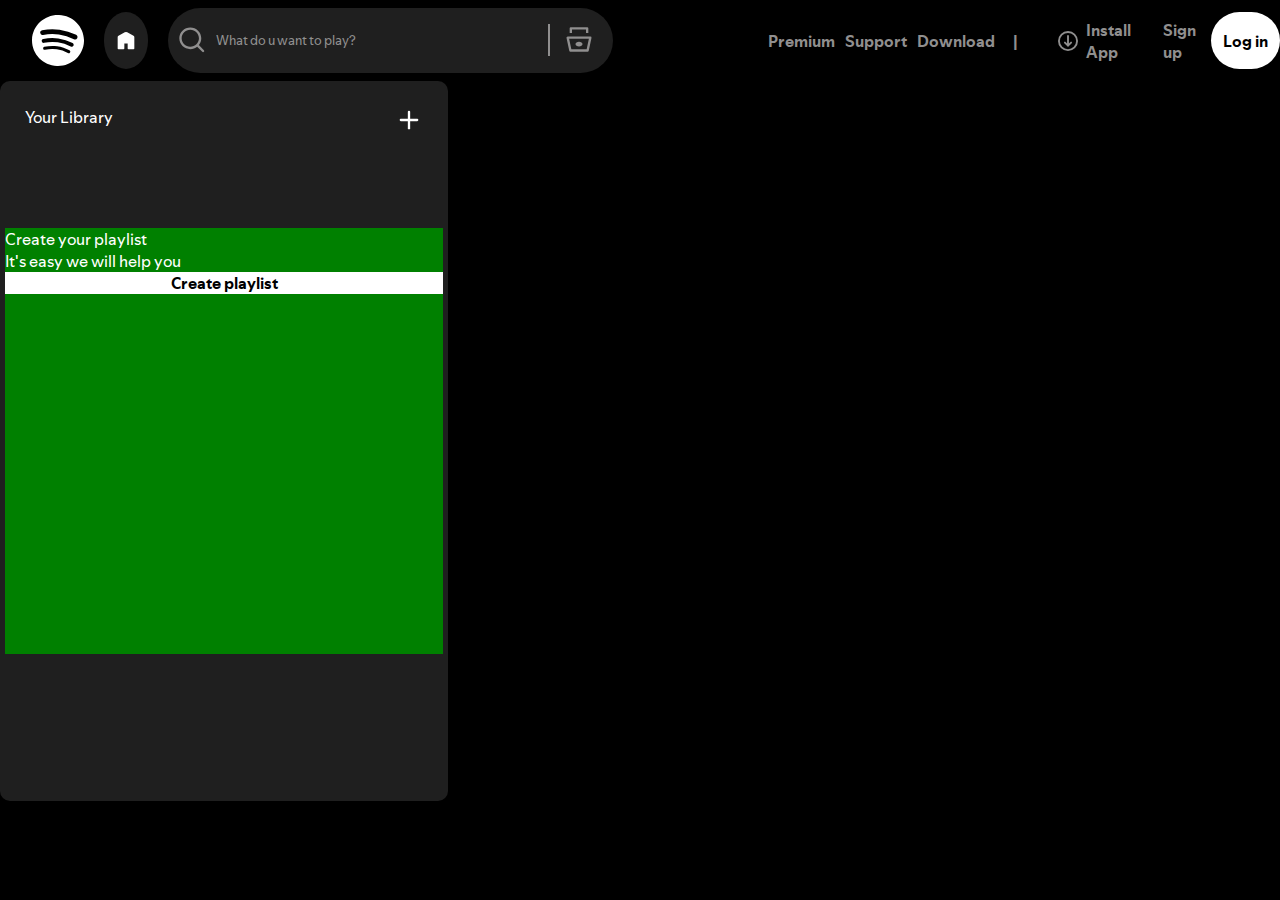
<file: -----Spotify/index.html>
<!DOCTYPE html>
<html lang="en">
<head>
    <meta charset="UTF-8">
    <meta name="viewport" content="width=device-width, initial-scale=1.0">
    <title>Spotify</title>
    <link rel="stylesheet" href="style.css">
</head>
<body>
    <div class="nav">
        <div class="nav-left">
            <div>
                <img src="assets/svgs/icon.svg" alt="Logo" style="height:100%;">
            </div>
            <div>
                <img src="assets/svgs/home.svg" alt="Home" style="height:20px;">
            </div>


            <div>
                <img src="assets/svgs/search.svg" alt="search" style="height:28px;">
                <input type="text" placeholder="What do u want to play?" style="height:32px; color:#fff;">
                <img src="assets/svgs/browse.svg" alt="browse" style="height:28px; padding : 0px 10px">
            </div>
        </div>
        <div class="nav-right">
            <div><a href="">Premium</a></div>
            <div><a href="">Support</a></div>
            <div><a href="">Download</a></div>
            <div>|</div>
            <div class = "install">
                <img src="assets/svgs/install.svg" height="20px">
                Install App
            </div>
            <div class="signup">Sign up</div>
            <div class="signin"><button>Log in</button></div>
            
        </div>
    </div>
    <div class="left-section">
        <div class="library">
            <div>Your Library</div>
            <div><img src="assets/svgs/add.svg" height="28px" alt="" style="filter:invert(1);"></div>
        </div>
        <div class="library-content">
            <div>
                <h4>Create your playlist</h4>
                <h4>It's easy we will help you</h4>
                <button class="button">Create playlist</button>
            </div>
            <div></div>
        </div>
    </div>
</body>
</html>
</file>
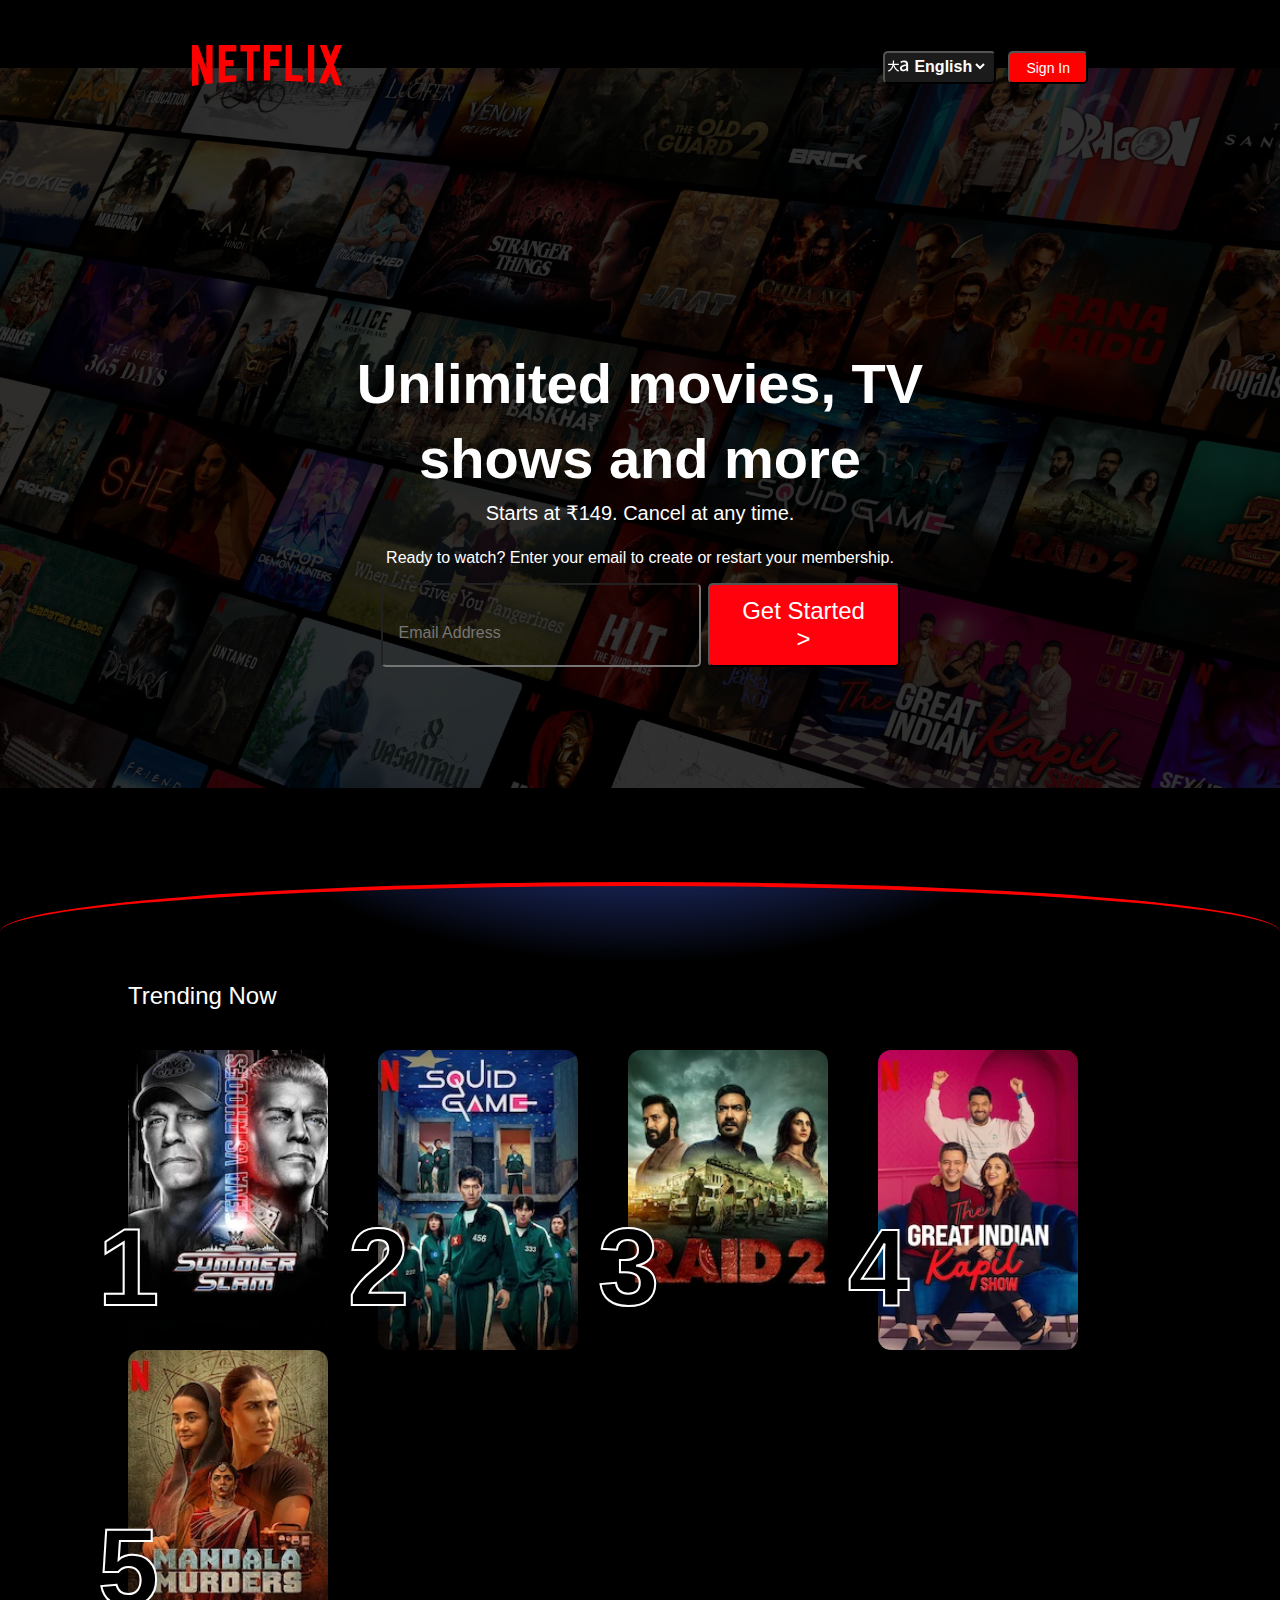
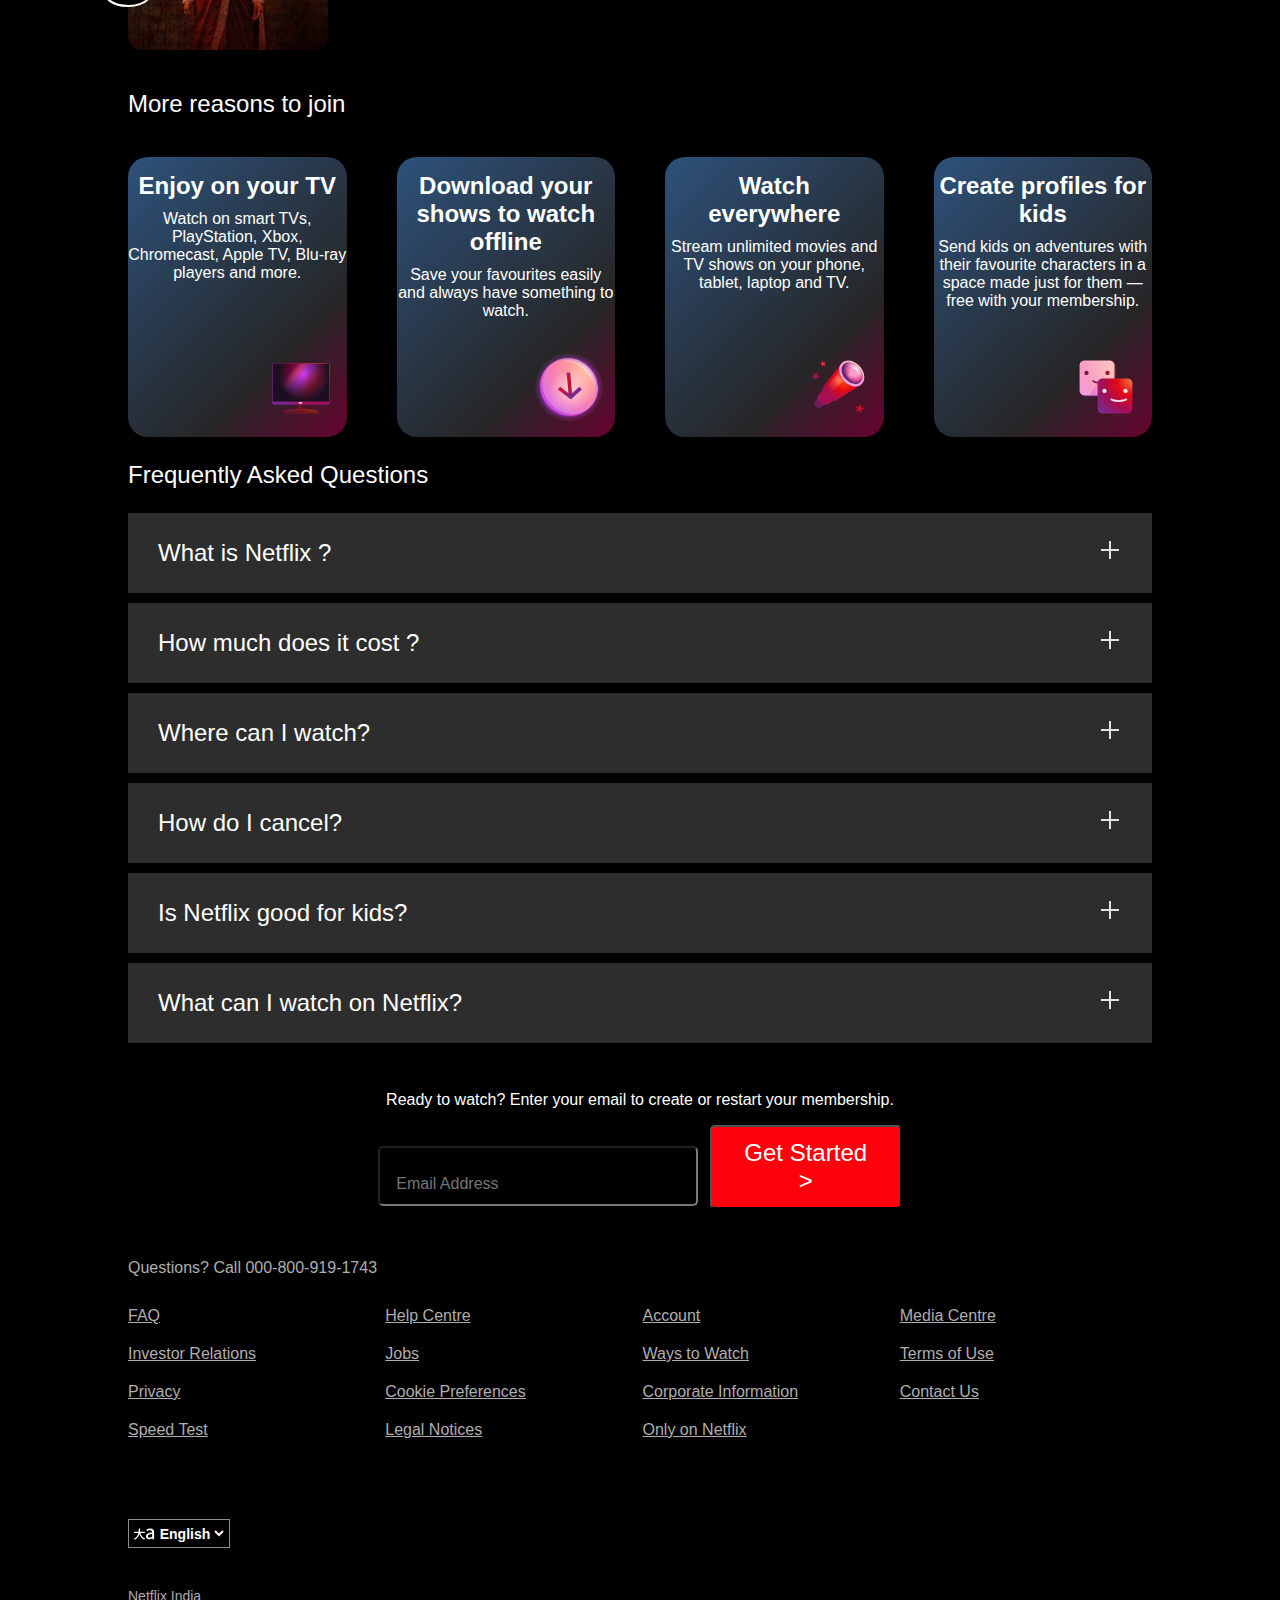
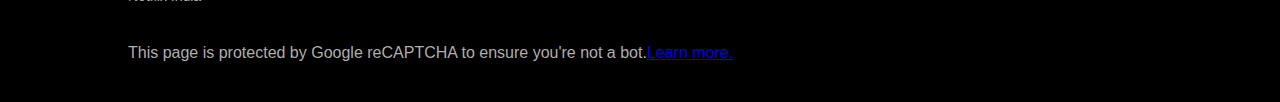
<file: Netflix/index.html>
<!DOCTYPE html>
<html lang="en">

<head>
    <meta charset="UTF-8">
    <meta name="viewport" content="width=device-width, initial-scale=1.0">
    <title>NETFLIX CLONE</title>
    <link rel="stylesheet" href="style.css">
</head>

<body>
    <div class="main">

        <div class="box">
        </div>
        <nav>
            <div>
                <img width="100vw" src="assest/images/logo.svg" alt="">
            </div>
            <div class="b">
                <button class="btn">
                    <svg xmlns="http://www.w3.org/2000/svg" height="24px" viewBox="0 -960 960 960" width="24px" fill="white"><path d="M702-334q28 0 54.5-13t48.5-37v-106q-23 3-42.5 7t-36.5 9q-45 14-67.5 35T636-390q0 26 18 41t48 15Zm-23 68q-57 0-90-32.5T556-387q0-52 33-85t106-53q23-6 50.5-11t59.5-9q-2-47-22-68.5T721-635q-26 0-51.5 9.5T604-592l-32-56q33-25 77.5-40.5T740-704q71 0 108 44t37 128v257h-67l-6-45q-28 25-61.5 39.5T679-266Zm-574 11q-11-14-19-23t-16-14q76-33 122-85t66-142H84v-47h182q4-30 6-64t2-72h50q0 38-1.5 71.5T316-566h197v47H334q26 81 75 138.5T523-297q-8 8-15.5 17T489-255q-63-28-112-85.5T298-480q-24 83-71.5 137T105-255Z"/></svg>
                    <select name="dropdown" id="dropdown">
                <option value="option1">English</option>
                <option value="option2">Hindi</option>
                </select>
                </button>
                <button class="btn_si">Sign In</button>
            </div>
        </nav>



        <div class="hero">
            <h1>Unlimited movies, TV </h1>
            <h1> shows and more</h1>
            <p>Starts at ₹149. Cancel at any time.</p>
            <h3>Ready to watch? Enter your email to create or restart your membership.</h3>
            <div class="req">
                <input class="email" type="email" min="5" max="50" placeholder="Email Address" required>
                <button class="btn_red">Get Started ></button>
            </div>
        </div>


        <div class="ribbon"></div>

        <div class="body">

            <div class="cards">
                <h2>Trending Now</h2>
                <div class="cardcon">
                    <div class="main-card card1 "><span class="card-bot">1</span></div>
                    <div class="main-card card2 "><span class="card-bot">2</span></div>
                    <div class="main-card card3 "><span class="card-bot">3</span></div>
                    <div class="main-card card4 "><span class="card-bot">4</span></div>
                    <div class="main-card card5 "><span class="card-bot">5</span></div>
                </div>
            </div>

            <div class="reason">
                <h2>More reasons to join</h2>
                <div class="recard">
                    <div class="parts">
                        <h3>Enjoy on your TV</h3>
                        <p>Watch on smart TVs, PlayStation, Xbox, Chromecast, Apple TV, Blu-ray players and more.</p>
                        <div class="svgicon"><svg width="72" height="72" viewBox="0 0 72 72" fill="none">
                                <g id="television-core-small">
                                    <path id="Vector" fill-rule="evenodd" clip-rule="evenodd"
                                        d="M37.2 53.3992C37.2 52.7365 36.6628 52.1992 36 52.1992H34.8C34.1373 52.1992 33.6 52.7365 33.6 53.3992V56.2636C33.6 56.9129 33.0834 57.4433 32.4347 57.4739C30.3013 57.5744 28.1719 57.7834 26.0546 58.1011L19.444 59.0926C18.2692 59.2688 17.4 60.2782 17.4 61.4662V62.0992C17.4 62.4304 17.6686 62.6992 18 62.6992H52.8C53.1314 62.6992 53.4 62.4304 53.4 62.0992V61.4662C53.4 60.2782 52.5309 59.2688 51.3561 59.0926L44.7454 58.1011C42.6282 57.7834 40.4987 57.5744 38.3653 57.4739C37.7167 57.4433 37.2 56.9129 37.2 56.2636V53.3992Z"
                                        fill="url(#paint0_radial_5179_1308)"></path>
                                    <path id="Vector_2"
                                        d="M18.6 60.7388C18.6 60.2306 18.9587 59.796 19.4602 59.711C22.0196 59.2775 29.7585 58.0508 35.4 58.0508C41.0415 58.0508 48.7804 59.2775 51.3398 59.711C51.8412 59.796 52.2 60.2306 52.2 60.7388C52.2 60.902 52.0575 61.0268 51.8967 61.0004C50.1219 60.707 40.9704 59.2409 35.4 59.2409C29.8295 59.2409 20.678 60.707 18.9033 61.0004C18.7425 61.0268 18.6 60.902 18.6 60.7388Z"
                                        fill="url(#paint1_radial_5179_1308)"></path>
                                    <path id="Vector_3"
                                        d="M63 12H8.99995C8.00584 12 7.19995 12.8059 7.19995 13.8V51.6C7.19995 52.5941 8.00584 53.4 8.99995 53.4H63C63.9941 53.4 64.8 52.5941 64.8 51.6V13.8C64.8 12.8059 63.9941 12 63 12Z"
                                        fill="url(#paint2_linear_5179_1308)"></path>
                                    <path id="Vector_4"
                                        d="M63 12H8.99995C8.00584 12 7.19995 12.8059 7.19995 13.8V51.6C7.19995 52.5941 8.00584 53.4 8.99995 53.4H63C63.9941 53.4 64.8 52.5941 64.8 51.6V13.8C64.8 12.8059 63.9941 12 63 12Z"
                                        fill="url(#paint3_radial_5179_1308)"></path>
                                    <path id="Vector_5" fill-rule="evenodd" clip-rule="evenodd"
                                        d="M8.99995 12.6H63C63.663 12.6 64.2 13.1372 64.2 13.8V50.4H7.79995V13.8C7.79995 13.1372 8.33719 12.6 8.99995 12.6ZM7.19995 50.4V13.8C7.19995 12.8059 8.00581 12 8.99995 12H63C63.9942 12 64.8 12.8059 64.8 13.8V50.4V51.6C64.8 52.5941 63.9942 53.4 63 53.4H8.99995C8.00581 53.4 7.19995 52.5941 7.19995 51.6V50.4Z"
                                        fill="url(#paint4_radial_5179_1308)"></path>
                                    <path id="Vector_6"
                                        d="M35.4 52.8C36.3941 52.8 37.2 52.3971 37.2 51.9C37.2 51.4029 36.3941 51 35.4 51C34.4059 51 33.6 51.4029 33.6 51.9C33.6 52.3971 34.4059 52.8 35.4 52.8Z"
                                        fill="url(#paint5_radial_5179_1308)"></path>
                                </g>
                                <defs>
                                    <radialGradient id="paint0_radial_5179_1308" cx="0" cy="0" r="1"
                                        gradientUnits="userSpaceOnUse"
                                        gradientTransform="translate(50.3269 49.3723) rotate(118.526) scale(55.1579 46.2871)">
                                        <stop stop-color="#802600"></stop>
                                        <stop offset="0.333333" stop-color="#6F181D"></stop>
                                        <stop offset="0.666667" stop-color="#5B1333"></stop>
                                        <stop offset="1" stop-color="#391945"></stop>
                                    </radialGradient>
                                    <radialGradient id="paint1_radial_5179_1308" cx="0" cy="0" r="1"
                                        gradientUnits="userSpaceOnUse"
                                        gradientTransform="translate(48.1077 53.6128) rotate(158.116) scale(32.7275 42.219)">
                                        <stop stop-color="#99421D"></stop>
                                        <stop offset="0.333333" stop-color="#99161D"></stop>
                                        <stop offset="0.666667" stop-color="#7D1845"></stop>
                                        <stop offset="1" stop-color="#59216E"></stop>
                                    </radialGradient>
                                    <linearGradient id="paint2_linear_5179_1308" x1="10.4727" y1="14.9572" x2="56.1755"
                                        y2="51.4814" gradientUnits="userSpaceOnUse">
                                        <stop stop-color="#99161D"></stop>
                                        <stop offset="0.245283" stop-color="#CA005B"></stop>
                                        <stop offset="0.346698" stop-color="#FF479A"></stop>
                                        <stop offset="0.46934" stop-color="#CC3CFF"></stop>
                                        <stop offset="0.735849" stop-color="#BC1A22"></stop>
                                        <stop offset="1" stop-color="#C94FF5"></stop>
                                    </linearGradient>
                                    <radialGradient id="paint3_radial_5179_1308" cx="0" cy="0" r="1"
                                        gradientUnits="userSpaceOnUse"
                                        gradientTransform="translate(38.6181 23.8286) rotate(90) scale(25.9571 25.8545)">
                                        <stop stop-color="#1C0E20" stop-opacity="0"></stop>
                                        <stop offset="1" stop-color="#1C0E20"></stop>
                                    </radialGradient>
                                    <radialGradient id="paint4_radial_5179_1308" cx="0" cy="0" r="1"
                                        gradientUnits="userSpaceOnUse"
                                        gradientTransform="translate(54 20.1938) rotate(144.293) scale(47.2897 44.8232)">
                                        <stop stop-color="#EF7744"></stop>
                                        <stop offset="0.333333" stop-color="#E50914"></stop>
                                        <stop offset="0.666667" stop-color="#A70D53"></stop>
                                        <stop offset="1" stop-color="#792A95"></stop>
                                    </radialGradient>
                                    <radialGradient id="paint5_radial_5179_1308" cx="0" cy="0" r="1"
                                        gradientUnits="userSpaceOnUse"
                                        gradientTransform="translate(36.525 51.3562) rotate(135) scale(4.58735)">
                                        <stop stop-color="#FFDCCC"></stop>
                                        <stop offset="0.333333" stop-color="#FFBDC0"></stop>
                                        <stop offset="0.666667" stop-color="#F89DC6"></stop>
                                        <stop offset="1" stop-color="#E4A1FA"></stop>
                                    </radialGradient>
                                </defs>
                            </svg></div>
                    </div>
                    <div class="parts">
                        <h3>Download your shows to watch offline</h3>
                        <p>Save your favourites easily and always have something to watch.</p>
                        <div class="svgicon"><svg width="72" height="72" viewBox="0 0 72 72" fill="none">
                                <g id="download-core-small">
                                    <path id="Vector"
                                        d="M36 70.2008C54.8882 70.2008 70.2001 54.8889 70.2001 36.0008C70.2001 17.1126 54.8882 1.80078 36 1.80078C17.1119 1.80078 1.80005 17.1126 1.80005 36.0008C1.80005 54.8889 17.1119 70.2008 36 70.2008Z"
                                        fill="url(#paint0_radial_5179_7940)"></path>
                                    <path id="Vector_2" opacity="0.4"
                                        d="M64.7658 36.195C65.5206 51.5916 53.7908 63.5824 38.5668 62.977C23.3428 62.3722 10.3893 49.4 9.63446 34.0034C8.87954 18.6068 20.6091 6.61594 35.8331 7.22116C51.0571 7.82638 64.0104 20.7984 64.7658 36.195Z"
                                        fill="url(#paint1_radial_5179_7940)"></path>
                                    <path id="Vector_3"
                                        d="M62.3657 37.9958C63.1205 53.3924 51.3908 65.3832 36.1668 64.7778C20.9428 64.173 7.9893 51.2008 7.23444 35.8041C6.47952 20.4075 18.2091 8.41672 33.4331 9.02194C48.6571 9.62716 61.6103 22.5992 62.3657 37.9958Z"
                                        fill="url(#paint2_radial_5179_7940)"></path>
                                    <path id="Vector_4" opacity="0.5"
                                        d="M64.7658 36.195C65.5206 51.5916 53.7908 63.5824 38.5668 62.977C23.3428 62.3722 10.3893 49.4 9.63446 34.0034C8.87954 18.6068 20.6091 6.61594 35.8331 7.22116C51.0571 7.82638 64.0104 20.7984 64.7658 36.195Z"
                                        fill="url(#paint3_radial_5179_7940)"></path>
                                    <path id="Vector_5" opacity="0.6"
                                        d="M36.9 60.6C48.6636 60.6 58.2 51.0637 58.2 39.3C58.2 27.5363 48.6636 18 36.9 18C25.1363 18 15.6 27.5363 15.6 39.3C15.6 51.0637 25.1363 60.6 36.9 60.6Z"
                                        fill="url(#paint4_radial_5179_7940)"></path>
                                    <path id="Vector_6" fill-rule="evenodd" clip-rule="evenodd"
                                        d="M39.0849 42.2727L46.3387 35.76L48.8945 38.5142L38.9118 47.477L37.8466 48.4333L36.6071 47.477L24.9899 38.5142L27.0434 35.76L35.4849 42.2727L33.6 21.6016H37.2L39.0849 42.2727Z"
                                        fill="url(#paint5_radial_5179_7940)"></path>
                                    <path id="Vector_7" opacity="0.4" fill-rule="evenodd" clip-rule="evenodd"
                                        d="M61.6566 34.9618C61.7832 35.3893 62.391 35.3233 62.3694 34.878C61.6962 21.1369 50.1509 9.55975 36.5817 9.01957C34.4606 8.93515 32.4155 9.12541 30.4772 9.55909C30.0745 9.64915 30.1575 10.2082 30.5697 10.2246C45.0094 10.7979 57.6246 21.2971 61.6566 34.9618Z"
                                        fill="url(#paint6_radial_5179_7940)"></path>
                                </g>
                                <defs>
                                    <radialGradient id="paint0_radial_5179_7940" cx="0" cy="0" r="1"
                                        gradientUnits="userSpaceOnUse"
                                        gradientTransform="translate(36.0001 36.1837) rotate(-90) scale(34.3829)">
                                        <stop offset="0.782019" stop-color="#982DBE"></stop>
                                        <stop offset="0.906819" stop-color="#B038DC" stop-opacity="0.2"></stop>
                                        <stop offset="1" stop-color="#E4A1FA" stop-opacity="0"></stop>
                                    </radialGradient>
                                    <radialGradient id="paint1_radial_5179_7940" cx="0" cy="0" r="1"
                                        gradientUnits="userSpaceOnUse"
                                        gradientTransform="translate(52.9937 20.0992) rotate(135) scale(49.9836)">
                                        <stop stop-color="#FFDCCC"></stop>
                                        <stop offset="0.333333" stop-color="#FFBDC0"></stop>
                                        <stop offset="0.666667" stop-color="#F89DC6"></stop>
                                        <stop offset="1" stop-color="#E4A1FA"></stop>
                                    </radialGradient>
                                    <radialGradient id="paint2_radial_5179_7940" cx="0" cy="0" r="1"
                                        gradientUnits="userSpaceOnUse"
                                        gradientTransform="translate(52.7999 19.6937) rotate(135) scale(53.1037)">
                                        <stop stop-color="#FFA984"></stop>
                                        <stop offset="0.333333" stop-color="#FF787F"></stop>
                                        <stop offset="0.666667" stop-color="#F45FA2"></stop>
                                        <stop offset="1" stop-color="#C44AF1"></stop>
                                    </radialGradient>
                                    <radialGradient id="paint3_radial_5179_7940" cx="0" cy="0" r="1"
                                        gradientUnits="userSpaceOnUse"
                                        gradientTransform="translate(52.9937 20.0992) rotate(135) scale(49.9836)">
                                        <stop stop-color="#FFDCCC"></stop>
                                        <stop offset="0.333333" stop-color="#FFBDC0"></stop>
                                        <stop offset="0.666667" stop-color="#F89DC6"></stop>
                                        <stop offset="1" stop-color="#E4A1FA"></stop>
                                    </radialGradient>
                                    <radialGradient id="paint4_radial_5179_7940" cx="0" cy="0" r="1"
                                        gradientUnits="userSpaceOnUse"
                                        gradientTransform="translate(36.9 39.3) scale(21.3)">
                                        <stop stop-color="white"></stop>
                                        <stop offset="1" stop-color="white" stop-opacity="0"></stop>
                                    </radialGradient>
                                    <radialGradient id="paint5_radial_5179_7940" cx="0" cy="0" r="1"
                                        gradientUnits="userSpaceOnUse"
                                        gradientTransform="translate(31.2 32.1016) rotate(39.5226) scale(15.5567)">
                                        <stop stop-color="#EF7744"></stop>
                                        <stop offset="0.2406" stop-color="#E50914"></stop>
                                        <stop offset="1" stop-color="#792A95"></stop>
                                    </radialGradient>
                                    <radialGradient id="paint6_radial_5179_7940" cx="0" cy="0" r="1"
                                        gradientUnits="userSpaceOnUse"
                                        gradientTransform="translate(50.7 21.3) rotate(-180) scale(30)">
                                        <stop stop-color="white"></stop>
                                        <stop offset="1" stop-color="white" stop-opacity="0"></stop>
                                    </radialGradient>
                                </defs>
                            </svg></div>
                    </div>
                    <div class="parts">
                        <h3>Watch everywhere</h3>
                        <p>Stream unlimited movies and TV shows on your phone, tablet, laptop and TV.</p>
                        <div class="svgicon"><svg width="72" height="72" viewBox="0 0 72 72" fill="none">
                                <g id="telescope-core-small">
                                    <path id="Vector"
                                        d="M24.0492 36.6016L33.6 46.3898L17.8029 56.8633C17.8029 56.8633 15.8891 57.6983 13.625 55.2638C11.361 52.8293 12.1235 51.238 12.1235 51.238L24.0492 36.6016Z"
                                        fill="url(#paint0_radial_5179_1664)"></path>
                                    <path id="Vector_2"
                                        d="M25.0344 34.1992L36 46.151L25.0616 53.8043C25.0616 53.8043 21.8289 55.0984 18.0987 51.0172C14.3686 46.9358 15.9198 44.5105 15.9198 44.5105L25.0344 34.1992Z"
                                        fill="url(#paint1_radial_5179_1664)"></path>
                                    <path id="Vector_3"
                                        d="M39 13.0195L59.1 33.6788L32.5325 50.4142C32.5325 50.4142 28.7459 50.2552 24.3978 45.4897C20.0498 40.7243 21.4096 35.8101 21.4096 35.8101L39 13.0195Z"
                                        fill="url(#paint2_radial_5179_1664)"></path>
                                    <path id="Vector_4"
                                        d="M57.6709 15.3516C63.1044 21.2807 63.9858 29.2883 59.6386 33.2371C55.2916 37.186 47.3628 35.5806 41.9292 29.6515C36.4954 23.7224 35.6145 15.7148 39.9615 11.766C44.3084 7.81716 52.2372 9.42252 57.6709 15.3516Z"
                                        fill="url(#paint3_radial_5179_1664)"></path>
                                    <path id="Vector_5"
                                        d="M58.3787 31.255C54.8121 34.5032 48.2143 33.0817 43.6421 28.0798C39.07 23.078 38.2547 16.39 41.8213 13.1419C45.3879 9.89364 51.9857 11.3152 56.5579 16.3171C61.1298 21.3189 61.9452 28.0069 58.3787 31.255Z"
                                        fill="url(#paint4_radial_5179_1664)"></path>
                                    <path id="Vector_6" opacity="0.85"
                                        d="M59.6783 28.823C60.576 24.1785 59.6544 20.5934 56.1603 16.6199C52.6662 12.6464 47.3508 10.8657 43.7796 12.7598C39.371 15.098 48.3734 13.5961 53.4577 19.5815C57.8259 24.724 58.8516 33.1009 59.6783 28.823Z"
                                        fill="url(#paint5_radial_5179_1664)"></path>
                                    <path id="Vector_7" opacity="0.4"
                                        d="M50.3979 25.2452C50.4549 26.7239 49.2932 27.7677 47.8032 27.5766C46.3131 27.3856 45.059 26.032 45.002 24.5532C44.945 23.0745 46.1067 22.0307 47.5968 22.2218C49.0868 22.4128 50.341 23.7664 50.3979 25.2452Z"
                                        fill="url(#paint6_radial_5179_1664)"></path>
                                    <path id="Vector_8" opacity="0.6"
                                        d="M36.9217 21.0039L26.4258 34.3627C26.3297 36.4604 28.2903 39.5534 30.0334 40.8344L41.2345 29.9105C39.6 28.2005 36.9591 24.1025 36.9217 21.0039Z"
                                        fill="url(#paint7_radial_5179_1664)"></path>
                                    <path id="Vector_9" fill-rule="evenodd" clip-rule="evenodd"
                                        d="M20.0576 9.60156L21.479 11.7187L24 11.0654L22.3575 13.0272L23.7789 15.1444L21.3424 14.2397L19.7 16.2016L19.8365 13.6806L17.4 12.7759L19.9209 12.1225L20.0576 9.60156ZM58.776 52.8016L58.9623 56.4685L62.4 57.4188L59.0774 58.7347L59.2637 62.4016L57.0239 59.548L53.7014 60.8638L55.6397 57.7843L53.4 54.9307L56.8377 55.8811L58.776 52.8016ZM15.206 24.2101L15.8768 21.0016L13.4793 23.1964L10.6853 21.5563L11.9975 24.553L9.59998 26.7478L12.8085 26.405L14.1207 29.4016L14.7915 26.1931L18 25.8502L15.206 24.2101Z"
                                        fill="url(#paint8_linear_5179_1664)"></path>
                                </g>
                                <defs>
                                    <radialGradient id="paint0_radial_5179_1664" cx="0" cy="0" r="1"
                                        gradientUnits="userSpaceOnUse"
                                        gradientTransform="translate(36.6875 32.7016) rotate(135) scale(34.9134)">
                                        <stop stop-color="#99421D"></stop>
                                        <stop offset="0.333333" stop-color="#99161D"></stop>
                                        <stop offset="0.666667" stop-color="#7D1845"></stop>
                                        <stop offset="1" stop-color="#59216E"></stop>
                                    </radialGradient>
                                    <radialGradient id="paint1_radial_5179_1664" cx="0" cy="0" r="1"
                                        gradientUnits="userSpaceOnUse"
                                        gradientTransform="translate(42.5937 27.2992) rotate(135) scale(44.5477 44.5279)">
                                        <stop stop-color="#EF7744"></stop>
                                        <stop offset="0.333333" stop-color="#E50914"></stop>
                                        <stop offset="0.666667" stop-color="#A70D53"></stop>
                                        <stop offset="1" stop-color="#792A95"></stop>
                                    </radialGradient>
                                    <radialGradient id="paint2_radial_5179_1664" cx="0" cy="0" r="1"
                                        gradientUnits="userSpaceOnUse"
                                        gradientTransform="translate(42.3 29.106) rotate(135) scale(31.8127)">
                                        <stop stop-color="#FB540D"></stop>
                                        <stop offset="0.333333" stop-color="#E50914"></stop>
                                        <stop offset="0.666667" stop-color="#A70D53"></stop>
                                        <stop offset="1" stop-color="#792A95"></stop>
                                    </radialGradient>
                                    <radialGradient id="paint3_radial_5179_1664" cx="0" cy="0" r="1"
                                        gradientUnits="userSpaceOnUse"
                                        gradientTransform="translate(57.675 14.7078) rotate(134.326) scale(24.0433 24.0367)">
                                        <stop stop-color="#FFDCCC"></stop>
                                        <stop offset="0.333333" stop-color="#FFBDC0"></stop>
                                        <stop offset="0.666667" stop-color="#F89DC6"></stop>
                                        <stop offset="1" stop-color="#E4A1FA"></stop>
                                    </radialGradient>
                                    <radialGradient id="paint4_radial_5179_1664" cx="0" cy="0" r="1"
                                        gradientUnits="userSpaceOnUse"
                                        gradientTransform="translate(52.1305 21.273) rotate(141.875) scale(9.87138 12.8159)">
                                        <stop offset="0.307292" stop-color="#F89DC6"></stop>
                                        <stop offset="0.645392" stop-color="#E75094"></stop>
                                        <stop offset="1" stop-color="#59216E"></stop>
                                    </radialGradient>
                                    <radialGradient id="paint5_radial_5179_1664" cx="0" cy="0" r="1"
                                        gradientUnits="userSpaceOnUse"
                                        gradientTransform="translate(55.8 15.6) rotate(135) scale(13.1522)">
                                        <stop stop-color="white"></stop>
                                        <stop offset="1" stop-color="white" stop-opacity="0"></stop>
                                    </radialGradient>
                                    <radialGradient id="paint6_radial_5179_1664" cx="0" cy="0" r="1"
                                        gradientUnits="userSpaceOnUse"
                                        gradientTransform="translate(49.2362 22.9648) rotate(131.079) scale(5.08644 6.006)">
                                        <stop stop-color="white"></stop>
                                        <stop offset="1" stop-color="white" stop-opacity="0"></stop>
                                    </radialGradient>
                                    <radialGradient id="paint7_radial_5179_1664" cx="0" cy="0" r="1"
                                        gradientUnits="userSpaceOnUse"
                                        gradientTransform="translate(36.8758 29.1353) rotate(137.622) scale(13.5764)">
                                        <stop stop-color="#FFA984"></stop>
                                        <stop offset="1" stop-color="#F7636B" stop-opacity="0"></stop>
                                    </radialGradient>
                                    <linearGradient id="paint8_linear_5179_1664" x1="44.65" y1="27.9016" x2="24.25"
                                        y2="48.3016" gradientUnits="userSpaceOnUse">
                                        <stop stop-color="#EF7744"></stop>
                                        <stop offset="0.333333" stop-color="#E50914"></stop>
                                        <stop offset="0.666667" stop-color="#A70D53"></stop>
                                        <stop offset="1" stop-color="#792A95"></stop>
                                    </linearGradient>
                                </defs>
                            </svg></div>
                    </div>
                    <div class="parts">
                        <h3>Create profiles for kids</h3>
                        <p>Send kids on adventures with their favourite characters in a space made just for them — free
                            with your membership.</p>
                        <div class="svgicon"><svg width="72" height="72" viewBox="0 0 72 72" fill="none">
                                <g id="profiles-core-small">
                                    <path id="Vector"
                                        d="M10.8 15.6008C10.8 12.9499 12.949 10.8008 15.5999 10.8008H40.8C43.4509 10.8008 45.6 12.9498 45.6 15.6008V40.8007C45.6 43.4516 43.4509 45.6007 40.8 45.6007H15.6C12.949 45.6007 10.8 43.4517 10.8 40.8007V15.6008Z"
                                        fill="url(#paint0_radial_5179_7919)"></path>
                                    <path id="Vector_2"
                                        d="M9.59998 14.4016C9.59998 11.7506 11.749 9.60162 14.4 9.60156H39.6C42.251 9.60156 44.4 11.7506 44.4 14.4016V39.6015C44.4 42.2525 42.251 44.4015 39.6 44.4015H14.4C11.749 44.4016 9.59998 42.2525 9.59998 39.6015V14.4016Z"
                                        fill="url(#paint1_radial_5179_7919)"></path>
                                    <path id="Vector_3"
                                        d="M18.6 21.9008C18.6 23.0606 17.6598 24.0008 16.5 24.0008C15.3402 24.0008 14.4 23.0606 14.4 21.9008C14.4 20.741 15.3402 19.8008 16.5 19.8008C17.6598 19.8008 18.6 20.741 18.6 21.9008Z"
                                        fill="url(#paint2_radial_5179_7919)"></path>
                                    <path id="Vector_4"
                                        d="M39.6 21.9008C39.6 23.0606 38.6598 24.0008 37.5 24.0008C36.3402 24.0008 35.4 23.0606 35.4 21.9008C35.4 20.741 36.3402 19.8008 37.5 19.8008C38.6598 19.8008 39.6 20.741 39.6 21.9008Z"
                                        fill="url(#paint3_radial_5179_7919)"></path>
                                    <path id="Vector_5"
                                        d="M23.6713 29.4501C23.2437 29.1967 22.6917 29.3379 22.4383 29.7655C22.1848 30.1932 22.3261 30.7452 22.7537 30.9986C23.8254 31.6337 26.769 32.7744 30.6375 32.7744C34.506 32.7744 37.4497 31.6337 38.5213 30.9986C38.949 30.7452 39.0902 30.1932 38.8368 29.7655C38.5834 29.3379 38.0313 29.1967 37.6037 29.4501C36.8191 29.9151 34.194 30.9744 30.6375 30.9744C27.081 30.9744 24.456 29.9151 23.6713 29.4501Z"
                                        fill="url(#paint4_radial_5179_7919)"></path>
                                    <path id="Vector_6" opacity="0.35"
                                        d="M19.2 44.4016H28.2L32.4 27.6016C30.2787 28.1801 28.4542 29.5387 27.2921 31.4053L19.2 44.4016Z"
                                        fill="url(#paint5_radial_5179_7919)"></path>
                                    <path id="Vector_7"
                                        d="M27.6 32.4016C27.6 29.7506 29.749 27.6016 32.4 27.6016L57.6 27.6016C60.2508 27.6016 62.4 29.7506 62.4 32.4016V57.6015C62.4 60.2524 60.2508 62.4016 57.6 62.4016H32.4C29.749 62.4016 27.6 60.2524 27.6 57.6016V32.4016Z"
                                        fill="url(#paint6_radial_5179_7919)"></path>
                                    <path id="Vector_8"
                                        d="M36.6 39.9008C36.6 41.0606 35.6598 42.0008 34.5 42.0008C33.3402 42.0008 32.4 41.0606 32.4 39.9008C32.4 38.741 33.3402 37.8008 34.5 37.8008C35.6598 37.8008 36.6 38.741 36.6 39.9008Z"
                                        fill="url(#paint7_radial_5179_7919)"></path>
                                    <path id="Vector_9"
                                        d="M57.6 39.9008C57.6 41.0606 56.6598 42.0008 55.5 42.0008C54.3402 42.0008 53.4 41.0606 53.4 39.9008C53.4 38.741 54.3402 37.8008 55.5 37.8008C56.6598 37.8008 57.6 38.741 57.6 39.9008Z"
                                        fill="url(#paint8_radial_5179_7919)"></path>
                                    <path id="Vector_10"
                                        d="M41.8213 47.6025C41.3937 47.349 40.8416 47.4903 40.5882 47.9179C40.3348 48.3455 40.476 48.8976 40.9037 49.1509C41.9753 49.786 44.919 50.9267 48.7875 50.9267C52.656 50.9267 55.5996 49.786 56.6713 49.1509C57.0989 48.8976 57.2402 48.3455 56.9867 47.9179C56.7333 47.4903 56.1813 47.349 55.7537 47.6025C54.969 48.0674 52.344 49.1267 48.7875 49.1267C45.231 49.1267 42.6059 48.0674 41.8213 47.6025Z"
                                        fill="url(#paint9_radial_5179_7919)"></path>
                                </g>
                                <defs>
                                    <radialGradient id="paint0_radial_5179_7919" cx="0" cy="0" r="1"
                                        gradientUnits="userSpaceOnUse"
                                        gradientTransform="translate(39.075 17.6882) rotate(135) scale(32.8097)">
                                        <stop stop-color="#99421D"></stop>
                                        <stop offset="0.333333" stop-color="#99161D"></stop>
                                        <stop offset="0.666667" stop-color="#7D1845"></stop>
                                        <stop offset="1" stop-color="#59216E"></stop>
                                    </radialGradient>
                                    <radialGradient id="paint1_radial_5179_7919" cx="0" cy="0" r="1"
                                        gradientUnits="userSpaceOnUse"
                                        gradientTransform="translate(62.4 8.70157) rotate(133.87) scale(75.3216)">
                                        <stop stop-color="#FFDCCC"></stop>
                                        <stop offset="0.333333" stop-color="#FFBDC0"></stop>
                                        <stop offset="0.666667" stop-color="#F89DC6"></stop>
                                        <stop offset="1" stop-color="#E4A1FA"></stop>
                                    </radialGradient>
                                    <radialGradient id="paint2_radial_5179_7919" cx="0" cy="0" r="1"
                                        gradientUnits="userSpaceOnUse"
                                        gradientTransform="translate(60.3 11.1008) rotate(133.939) scale(68.7426 55.9547)">
                                        <stop stop-color="#99421D"></stop>
                                        <stop offset="0.333333" stop-color="#99161D"></stop>
                                        <stop offset="0.666667" stop-color="#7D1845"></stop>
                                        <stop offset="1" stop-color="#59216E"></stop>
                                    </radialGradient>
                                    <radialGradient id="paint3_radial_5179_7919" cx="0" cy="0" r="1"
                                        gradientUnits="userSpaceOnUse"
                                        gradientTransform="translate(60.3 11.1008) rotate(133.939) scale(68.7426 55.9547)">
                                        <stop stop-color="#99421D"></stop>
                                        <stop offset="0.333333" stop-color="#99161D"></stop>
                                        <stop offset="0.666667" stop-color="#7D1845"></stop>
                                        <stop offset="1" stop-color="#59216E"></stop>
                                    </radialGradient>
                                    <radialGradient id="paint4_radial_5179_7919" cx="0" cy="0" r="1"
                                        gradientUnits="userSpaceOnUse"
                                        gradientTransform="translate(60.3 11.0994) rotate(133.939) scale(68.7426 55.9548)">
                                        <stop stop-color="#99421D"></stop>
                                        <stop offset="0.333333" stop-color="#99161D"></stop>
                                        <stop offset="0.666667" stop-color="#7D1845"></stop>
                                        <stop offset="1" stop-color="#59216E"></stop>
                                    </radialGradient>
                                    <radialGradient id="paint5_radial_5179_7919" cx="0" cy="0" r="1"
                                        gradientUnits="userSpaceOnUse"
                                        gradientTransform="translate(39.6 27.9016) rotate(135) scale(23.3345)">
                                        <stop stop-color="#FFA984"></stop>
                                        <stop offset="0.333333" stop-color="#FF787F"></stop>
                                        <stop offset="0.666667" stop-color="#F45FA2"></stop>
                                        <stop offset="1" stop-color="#C44AF1"></stop>
                                    </radialGradient>
                                    <radialGradient id="paint6_radial_5179_7919" cx="0" cy="0" r="1"
                                        gradientUnits="userSpaceOnUse"
                                        gradientTransform="translate(61.8 29.7016) rotate(135) scale(43.2749)">
                                        <stop stop-color="#EF7744"></stop>
                                        <stop offset="0.333333" stop-color="#E50914"></stop>
                                        <stop offset="0.666667" stop-color="#A70D53"></stop>
                                        <stop offset="1" stop-color="#792A95"></stop>
                                    </radialGradient>
                                    <radialGradient id="paint7_radial_5179_7919" cx="0" cy="0" r="1"
                                        gradientUnits="userSpaceOnUse"
                                        gradientTransform="translate(62.1 11.1008) rotate(137.146) scale(73.6614 60.3576)">
                                        <stop stop-color="#FFDCCC"></stop>
                                        <stop offset="0.333333" stop-color="#FDF6F6"></stop>
                                        <stop offset="0.666667" stop-color="#FADCE9"></stop>
                                        <stop offset="1" stop-color="#E4A1FA"></stop>
                                    </radialGradient>
                                    <radialGradient id="paint8_radial_5179_7919" cx="0" cy="0" r="1"
                                        gradientUnits="userSpaceOnUse"
                                        gradientTransform="translate(62.1 11.1008) rotate(137.146) scale(73.6614 60.3576)">
                                        <stop stop-color="#FFDCCC"></stop>
                                        <stop offset="0.333333" stop-color="#FDF6F6"></stop>
                                        <stop offset="0.666667" stop-color="#FADCE9"></stop>
                                        <stop offset="1" stop-color="#E4A1FA"></stop>
                                    </radialGradient>
                                    <radialGradient id="paint9_radial_5179_7919" cx="0" cy="0" r="1"
                                        gradientUnits="userSpaceOnUse"
                                        gradientTransform="translate(62.1 11.1017) rotate(137.146) scale(73.6614 60.3576)">
                                        <stop stop-color="#FFDCCC"></stop>
                                        <stop offset="0.333333" stop-color="#FDF6F6"></stop>
                                        <stop offset="0.666667" stop-color="#FADCE9"></stop>
                                        <stop offset="1" stop-color="#E4A1FA"></stop>
                                    </radialGradient>
                                </defs>
                            </svg></div>
                    </div>
                </div>
            </div>

            <div class="faq">
                <h2>Frequently Asked Questions</h2>
                <div class="faqquestions">
                    <button class="questions">
                        <div>What is Netflix ?</div>
                        <div><svg xmlns="http://www.w3.org/2000/svg" height="24px" viewBox="0 -960 960 960" width="24px"
                                fill="#e3e3e3">
                                <path d="M440-120v-320H120v-80h320v-320h80v320h320v80H520v320h-80Z" />
                            </svg></div>
                    </button>
                    <button class="questions">
                        <div>How much does it cost ?</div>
                        <div><svg xmlns="http://www.w3.org/2000/svg" height="24px" viewBox="0 -960 960 960" width="24px"
                                fill="#e3e3e3">
                                <path d="M440-120v-320H120v-80h320v-320h80v320h320v80H520v320h-80Z" />
                            </svg></div>
                    </button>
                    <button class="questions">
                        <div>Where can I watch?</div>
                        <div><svg xmlns="http://www.w3.org/2000/svg" height="24px" viewBox="0 -960 960 960" width="24px"
                                fill="#e3e3e3">
                                <path d="M440-120v-320H120v-80h320v-320h80v320h320v80H520v320h-80Z" />
                            </svg></div>
                    </button>
                    <button class="questions">
                        <div>How do I cancel?</div>
                        <div><svg xmlns="http://www.w3.org/2000/svg" height="24px" viewBox="0 -960 960 960" width="24px"
                                fill="#e3e3e3">
                                <path d="M440-120v-320H120v-80h320v-320h80v320h320v80H520v320h-80Z" />
                            </svg></div>
                    </button>
                    <button class="questions">
                        <div>Is Netflix good for kids?</div>
                        <div><svg xmlns="http://www.w3.org/2000/svg" height="24px" viewBox="0 -960 960 960" width="24px"
                                fill="#e3e3e3">
                                <path d="M440-120v-320H120v-80h320v-320h80v320h320v80H520v320h-80Z" />
                            </svg></div>
                    </button>
                    <button class="questions">
                        <div>What can I watch on Netflix?</div>
                        <div><svg xmlns="http://www.w3.org/2000/svg" height="24px" viewBox="0 -960 960 960" width="24px"
                                fill="#e3e3e3">
                                <path d="M440-120v-320H120v-80h320v-320h80v320h320v80H520v320h-80Z" />
                            </svg></div>
                    </button>
                </div>
            </div>

            <div class="member">
                <h3>Ready to watch? Enter your email to create or restart your membership.</h3>
                <div class="req">
                    <input class="email" type="email" min="5" max="50" placeholder="Email Address" required>
                    <button class="btn_red">Get Started ></button>
                </div>
            </div>

            <footer>
                <span>Questions? Call 000-800-919-1743</span>
                <div class="links">
                    <a href="netflix.com">FAQ</a>
                    <a href="netflix.com">Help Centre</a>
                    <a href="netflix.com">Account</a>
                    <a href="netflix.com">Media Centre</a>
                    <a href="netflix.com">Investor Relations</a>
                    <a href="netflix.com">Jobs</a>
                    <a href="netflix.com">Ways to Watch</a>
                    <a href="netflix.com">Terms of Use</a>
                    <a href="netflix.com">Privacy</a>
                    <a href="netflix.com">Cookie Preferences</a>
                    <a href="netflix.com">Corporate Information</a>
                    <a href="netflix.com">Contact Us</a>
                    <a href="netflix.com">Speed Test</a>
                    <a href="netflix.com">Legal Notices</a>
                    <a href="netflix.com">Only on Netflix</a>
                </div>
                <div class="lang">
                    <svg xmlns="http://www.w3.org/2000/svg" height="24px" viewBox="0 -960 960 960" width="24px" fill="white"><path d="M702-334q28 0 54.5-13t48.5-37v-106q-23 3-42.5 7t-36.5 9q-45 14-67.5 35T636-390q0 26 18 41t48 15Zm-23 68q-57 0-90-32.5T556-387q0-52 33-85t106-53q23-6 50.5-11t59.5-9q-2-47-22-68.5T721-635q-26 0-51.5 9.5T604-592l-32-56q33-25 77.5-40.5T740-704q71 0 108 44t37 128v257h-67l-6-45q-28 25-61.5 39.5T679-266Zm-574 11q-11-14-19-23t-16-14q76-33 122-85t66-142H84v-47h182q4-30 6-64t2-72h50q0 38-1.5 71.5T316-566h197v47H334q26 81 75 138.5T523-297q-8 8-15.5 17T489-255q-63-28-112-85.5T298-480q-24 83-71.5 137T105-255Z"/></svg>
                    
                    <select id="dropdown" name="dropdown">
                        <option value="English">English</option>
                        <option value="Hindi">Hindi</option>
                    </select>
                </div>
                <div>Netflix India</div>
                <div>This page is protected by Google reCAPTCHA to ensure you're not a bot.<a href="Nrwtlfil.xom" >Learn more.</a></div>
            </footer>
        </div>

    </div>


    </div>


</body>

</html>
</file>
<file: -----Spotify/style.css>
*{
    margin: 0;
    padding: 0;
    box-sizing: border-box;
}
:root {
    --primary-color: #1db954;
    --bgcolor: black;
    --greycolor:#1f1f1f;
    --slightgrey:rgb(144, 143, 143);
    --extragrey: #1f1f1f;
}
@font-face {
    font-family: 'Spotify-UI';
    src: url(assets/fonts/Spotify-Regular.woff2) format('woff2');
    font-weight: bold;
    font-style: normal;
}
@font-face {
    font-family: 'Spotify-Bold';
    src: url(assets/fonts/Spotify-Bold.woff2) format('woff2');
    font-weight: bold;
    font-style: normal;
}
@font-face {
    font-family: 'Spotify-Tile';
    src: url('assets/fonts/Spotify-Tile.woff2') format('woff2');
    font-weight: bold;
    font-style: normal;
}
body{
    width:100%;
    height: 100vh;
    background-color: var(--bgcolor);
    font-family: 'Spotify-UI';
    color:var(--greycolor)
}
.nav{
    position: sticky;
    top:0;
    height: 9%;
    display: flex;
    align-items: center;
    justify-content: space-between;
}
.nav-left{
    display: flex;
    align-items: center;
    justify-content: center;
    gap:20px;
    width:50%;
    height: 100%;
    padding-left:5px;
}
.nav-left div:nth-of-type(1){
    display: flex;
    align-items: center;
    justify-content: center;
    height: 64%;
}
.nav-left div:nth-of-type(2){
    display: flex;
    align-items: center;
    justify-content: center;
    height: 70%;
    width:7%;
    background-color: var(--greycolor);
    border-radius: 50%;
}
.nav-left div:nth-of-type(3){
    display: flex;
    align-items: center;
    justify-content: space-between;
    background-color: var(--greycolor);
    padding :0 10px;
    height: 80%;
    width:70%;
    border-radius : 40px;
}
.nav-left div:nth-of-type(3) input{
    background-color:transparent;
    border:0px;
    padding-left:5px;
    border-right: 2px  solid var(--slightgrey) ;
    width: 80%;
}
.nav-left div:nth-of-type(3) input::placeholder {
    color: var(--slightgrey); /* Change this to your desired color */
    opacity: 1;  /* Optional: ensures full opacity */
    text-align: left;
    font-size: 1vw;
    background: transparent;
    font-family: 'Spotify-UI','Times New Roman', Times, serif;
}
.nav-right{
    width:40%;
    height: 100%;
    display: flex;
    align-items: center;
    justify-content: center;
    color:var(--slightgrey);
    font-family: "Spotify-Bold";
    gap:10px;
}
.nav-right div:nth-of-type(4){
    padding:0 10px 0 8px;
}
.nav-right div a {
    text-decoration: none;
    color:var(--slightgrey);
}

.nav-right .install{
    display: flex;
    align-items:center;
    justify-content: center;
    gap:8px;
    margin: 0 20px;
}
.signin {
    width:100px;
    height: 70%;
    background-color: white;
    border:0px;
    border-radius : 50px;
}
.button{
    width:100%;
    height: 100%;
    border: none;
    outline: none;
    background: white;
    box-shadow: none;
    cursor: pointer;
    color:var(--bgcolor);
    font-family: "Spotify-Bold";
    font-size: 16px;
    font-weight: 600;
}
.signin button {
    width:100%;
    height: 100%;
    border: none;
    outline: none;
    background: none;
    box-shadow: none;
    cursor: pointer;
    color:var(--bgcolor);
    font-family: "Spotify-Bold";
    font-size: 16px;
    font-weight: 600;
}
.left-section{
    background-color: var(--extragrey);
    height:80vh;
    width:35%;
    border-radius: 10px;
    color:white;
    padding:5px
}
.left-section .library{
    width:100%;
    background-color:transparent;
    display: flex;
    justify-content: space-between;
    padding : 20px ;
    height : 20%;
}
.library-content{
    width: 100%;
    height :60%;
    background-color: green;
}
</file>
<file: Netflix/style.css>
* {
    margin: 0;
    padding: 0;
    font-family: 'Segoe UI', Tahoma, Geneva, Verdana, sans-serif;
    box-sizing: border-box;
    /* overflow-x: hidden; */
}

body {
    /* padding-left:10vw; */
    background-color: black;
}

.main {
    background-image: url(assest/background.jpg);
    background-position: center center;
    background-repeat: no-repeat;
    background-size: max(1200px, 100vw);
    height: 95vh;
    position: relative;
}

.main .box {
    height: 95vh;
    width: 100vw;
    opacity: 0.74;
    position: absolute;
    top: 0;
    background-color: black;
}

nav {
    max-width: 70vw;
    display: flex;
    margin: auto;
    font-weight: 400;
    font-size: 16px;
    justify-content: space-between;
    align-items: center;
    height: 15vh;
}

nav img {
    /* color: red; */
    width: 150px;
    position: relative;
    z-index: 10;
}

nav button {
    position: relative;
    z-index: 10;

}

.hero {
    color: white;
    display: flex;
    flex-direction: column;
    justify-content: center;
    align-items: center;
    height: 83vh;
}

.hero h1 {
    color: #ffffff;
    font-family: 'Segoe UI', Tahoma, Geneva, Verdana, sans-serif;
    font-size: 56px;
    position: relative;
    z-index: 10;
    font-weight: 900;
    padding: 0px 0px 10px 0px;
}

.hero p {
    color: #ffffff;
    font-family: 'Segoe UI', Tahoma, Geneva, Verdana, sans-serif;
    font-size: 20px;
    position: relative;
    z-index: 10;
    font-weight: 500;
    margin: 0px 0px 24px 0px;

}

.hero h3 {
    color: #ffffff;
    font-family: 'Segoe UI', Tahoma, Geneva, Verdana, sans-serif;
    font-size: 16px;
    position: relative;
    z-index: 10;
    font-weight: 400;
}

.hero .req {
    padding: 16px 0px 0px 0px;
    position: relative;
    z-index: 10;
    font-size: 16px;
    text-align: left;
    font-weight: 400;
    font-family: 'Segoe UI', Tahoma, Geneva, Verdana, sans-serif;
    display: flex;
}

.btn_red {
    padding: 12px 24px;
    margin-left: 7px;
    font-size: 24px;
    background-color: rgb(255, 0, 13);
    color: #ffffff;
    font-weight: 500;
    border-radius: 5px;
    width: 15vw;
}

.btn_red:hover {
    background-color: rgb(167, 20, 28);
    ;
}

.email {
    padding: 24px 16px 8px;
    font-size: 16px;
    font-weight: 400;
    line-height: 24px;
    background: transparent;
    border-radius: 5px;
    color: #ffffff;
    width: 25vw;
    height: auto;

}

.btn_si {
    padding: 4px 16px;
    font-size: 14px;
    font-weight: 500;
    background-color: red;
    color: #ffffff;
    border-radius: 5px;

}

.btn_si:hover {
    background-color: rgb(167, 20, 28);
}

.btn {
    position: relative;
    z-index: 10;
    padding: 1px 6px 4px 1px;
    font-size: 16px;
    font-weight: 400;
    border-radius: 5px;
    display: flex;
    background-color: rgb(27, 27, 27);
    color: #ffffff;
}
.btn select{
    border : none;
    font-size :16 px;
    font-weight:400;
    background-color: rgb(27, 27, 27);
    color :white;
    font-weight: 600;
    font-size:16px;
    border:none ;
}

.ribbon {
    border: 4px solid red;
    border-radius: 200% 200% 0% 0%;
    height: 100px;
    background: radial-gradient(50% 500% at 50% -420%, rgba(64, 97, 231, 0.4) 80%, rgba(0, 0, 0, 0.1) 100%), black;
    border-bottom: none;
    border-left: none;
    border-right: none;
}
.body{
    padding:0px 10vw;
}

.cards {
    display: flex;
    flex-direction: column;
    align-items: center;
}
.body h2 {
    font-size: 24px;
    color: #ffffff;
    font-weight: 500;
    width: 100%;
    padding: 1.5rem 0px;
}
.body .cards h2{
    padding: 0px 0px 1.5rem 0px;
    
}

.cardcon {
    display: flex;
    /* align-items: center; */
    /* justify-content: center; */
    column-gap: 50px;
    flex-wrap: wrap;
    width:100%;
    padding: 1rem 0px 1rem 0px;

}

.main-card {
    width: 200px;
    height: 300px;
    border-radius: 13px;
    background-size: cover;
    background-size: cover;
    position: relative;
}

.main-card:hover {
    transition: all 1s ease-out;
    transform: scale(1.09);
}

.card1 {
    background-image: url("assest/summerslam.webp");
    background-size: cover;
}

.card2 {
    background-image: url("assest/squid.webp");
    background-size: cover;
    background-position: center;
    background-repeat: no-repeat;
}

.card3 {
    background-image: url("assest/raid.webp");
    background-size: cover;
    background-position: center;
    background-repeat: no-repeat;
}

.card4 {
    background-image: url("assest/kapil.webp");
    background-size: cover;
    background-position: center;
    background-repeat: no-repeat;
}

.card5 {
    background-image: url("assest/murder.webp");
    background-size: cover;
    background-position: center;
    background-repeat: no-repeat;
}

.card-bot {
    color: black;
    -webkit-text-stroke: 2px white;
    font-weight: 700;
    font-size: 110px;
    font-family: 'Segoe UI', Tahoma, Geneva, Verdana, sans-serif;
    position: absolute;
    bottom: 20px;
    left: -30px;

}

.reason {
    display: flex;
    flex-direction: column;
    justify-content: center;
    color: white;
}

.recard {
    display: grid;
    grid-template-columns: repeat(4, 1fr);
    grid-template-rows: auto;
    gap: 50px;
    padding-top: 15px;
    text-align: center;
}

.parts {
    background: hsla(212, 46%, 33%, 1);

    background: linear-gradient(315deg, hsla(212, 46%, 33%, 1) 0%, hsla(240, 1%, 15%, 1) 71%, hsla(334, 94%, 21%, 1) 100%);

    background: -moz-linear-gradient(315deg, hsla(212, 46%, 33%, 1) 0%, hsla(240, 1%, 15%, 1) 71%, hsla(334, 94%, 21%, 1) 100%);

    background: -webkit-linear-gradient(315deg, hsla(212, 46%, 33%, 1) 0%, hsla(240, 1%, 15%, 1) 71%, hsla(334, 94%, 21%, 1) 100%);

    filter: progid: DXImageTransform.Microsoft.gradient(startColorstr="#2E527B", endColorstr="#262627", GradientType=1);

    width:100%;
    height:280px;
    border-radius: 20px;
    position: relative;
}
.parts h3{
    font-size:24px;
    font-weight: 700;
    padding: 15px 5px 10px 5px;
}
.parts p{
    font-weight: 400;
    font-size: 16px;
}
.svgicon{
    position: absolute;
    bottom: 10px;
    right:10px;
}
.faq{
    color:#ffffff;
    display: flex;
    flex-direction:column;
}
.faqquestions{
    display: flex;
    flex-direction: column;
    row-gap: 10px;
    margin-bottom:2rem;
}
.questions{
    background-color: rgb(45, 45, 45);
    width:100;
    height :80px;
    display: flex;
    align-items: center;
    justify-content:space-between;
    padding :30px;
    font-family:  'Segoe UI', Tahoma, Geneva, Verdana, sans-serif;
    font-weight: 400;
    font-size:24px;
    cursor: pointer;
    color:white;
    border:0px;
}
.member{
    display: flex;
    flex-direction: column;
    align-items: center;
    justify-content: center;
}
.member h3{
    color:white;
    font-size: 16px;
    font-weight:400;
    padding :1rem;
}

footer{
    display:flex;
    flex-direction: column;
    color:rgb(175 173 173);;
}
footer span:first-of-type{
    padding:50px 0px 30px 0px;
}
footer .links{
    display: grid;
    grid-template-columns: repeat(4, 1fr);
    grid-template-rows: auto;            
    row-gap: 20px; 
    column-gap: 5px;
}
.b{
    display: flex;
    gap: 12px;
}
.links a{
    color:rgb(175 173 173);
}
footer div{
    margin-bottom:40px  ; 
}
footer div:nth-of-type(2){
    margin : 40px 0px;
    font-size:14px;
}
footer div:nth-of-type(3){
    font-size:14px;
}
.lang{
    border : 0.5px  solid rgba(205, 203, 203, 0.688);
    width:10%;
    display: flex;
    justify-content: center;
    align-items: center;
    padding : 1px;
}
footer select{
    height:25px;
    /* width:80px; */
    padding : auto ; 
    background-color: black;
    color 
    :white;
    font-weight: 600;
    font-size:14px;
    border:none ;
}
</file>
